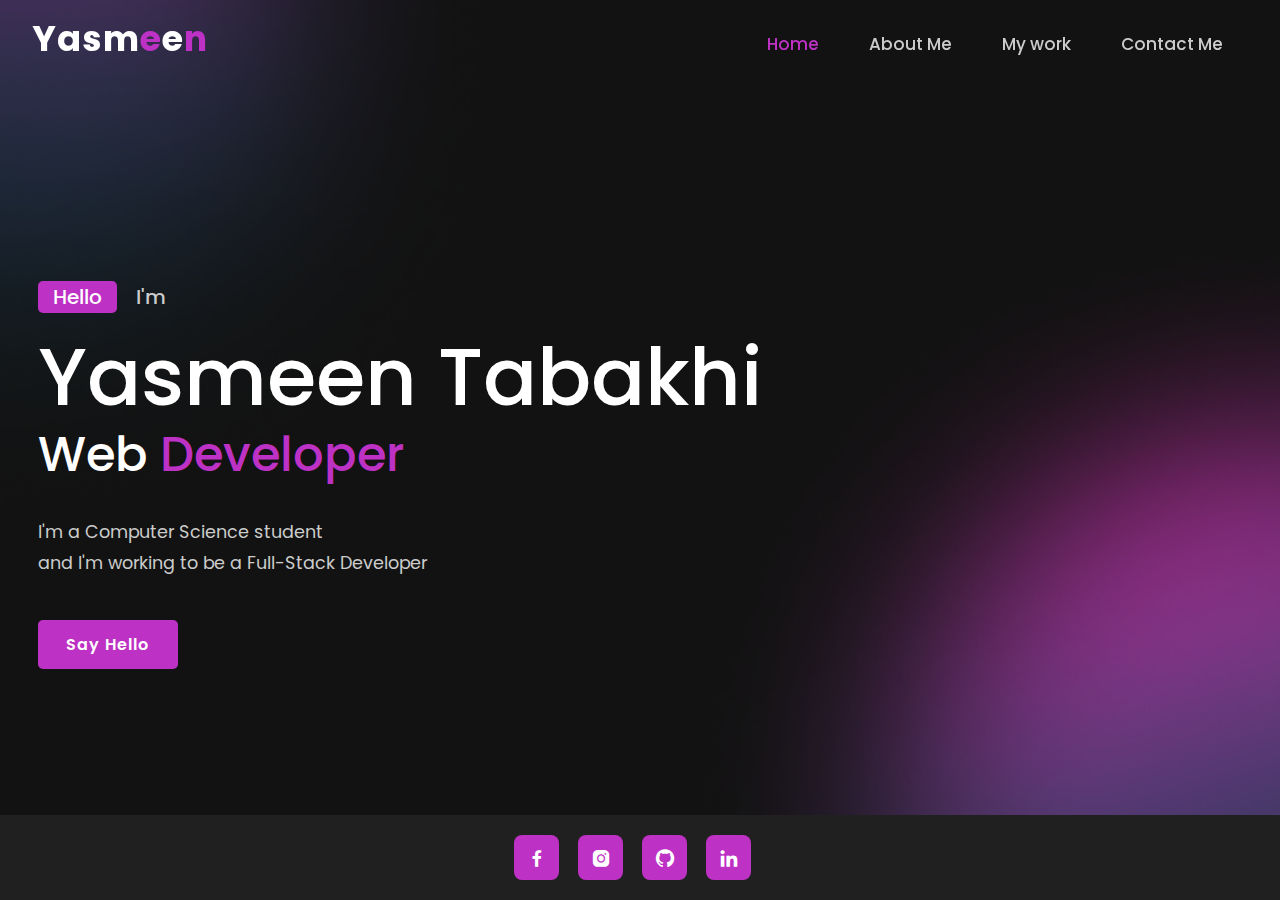
<file: index.html>
<!DOCTYPE html>
<html lang="en">
<head>
    <meta charset="UTF-8">
    <meta http-equiv="X-UA-Compatible" content="IE=edge">
    <meta name="viewport" content="width=device-width, initial-scale=1.0">
    <title>Portfolio | Yasmeen Tabakhi</title>
    <!-- Main css file  -->
    <link rel="stylesheet" type="text/css" href="css/style.css">
    <!-- Main icon  -->
    <link rel="icon" type="image/x-icon" href="images/yt-low-resolution-logo-black-on-white-background.png">
    <!-- Box icons  -->
    <link rel="stylesheet"
    href="https://unpkg.com/boxicons@latest/css/boxicons.min.css">
    <!-- Google fonts  -->
    <link rel="preconnect" href="https://fonts.googleapis.com">
    <link rel="preconnect" href="https://fonts.gstatic.com" crossorigin>
    <link href="https://fonts.googleapis.com/css2?family=Alkatra:wght@400;500&family=Delicious+Handrawn&family=Poppins:wght@300;400;500;600;700;800;900&family=Shadows+Into+Light&family=Work+Sans:wght@200;300;400;500;600;700;800&display=swap" rel="stylesheet">
</head>
<body>
    
    <!-- start header  -->
    <header>
        <a href="#" class="logo">Yasm<span>e</span>e<span>n</span></a>
        <ul class="navlist">
            <li><a href="index.html" class="active">Home</a></li>
            <li><a href="about.html">About Me</a></li>
            <li><a href="work.html">My work</a></li>
            <li><a href="contact.html">Contact Me</a></li>
        </ul>
        <div class="bx bx-menu" id="menu-icon"></div>
    </header>
    <!-- end header  -->
    <!-- start home section  -->
    <section class="home" id="home">
        <div class="home-text">
            <div class="slide">
                <span class="one">Hello</span>
                <span class="two">I'm</span>
            </div>
            <h1>Yasmeen Tabakhi</h1>
            <h3>Web <span>Developer</span></h3>
            <p>I'm a Computer Science student <br> and I'm working to be a Full-Stack Developer</p>
            <div class="button">
                <a href="contact.html" class="btn">Say Hello</a>
                
            </div>
        </div>
    </section>
    <!-- end home section  -->

    <footer>
        <div class="contact-icons">
            <a href="https://www.facebook.com/yasmeen.tbakhi.3/" target="_blank"><i class='bx bxl-facebook' ></i></a>
            <a href="https://www.instagram.com/yasmeent1/" target="_blank"><i class='bx bxl-instagram-alt' ></i></a>
            <a href="https://github.com/YasmeenTabakhi" target="_blank"><i class='bx bxl-github' ></i></a>
            <a href="https://www.linkedin.com/in/yasmeen-tabakhi/" target="_blank"><i class='bx bxl-linkedin' ></i></a>
        </div>
    </footer>
    <!-- end contact  -->
    <!-- js link  -->
    <script type="text/javascript" src="js/script.js"></script>
</body>
</html>
</file>
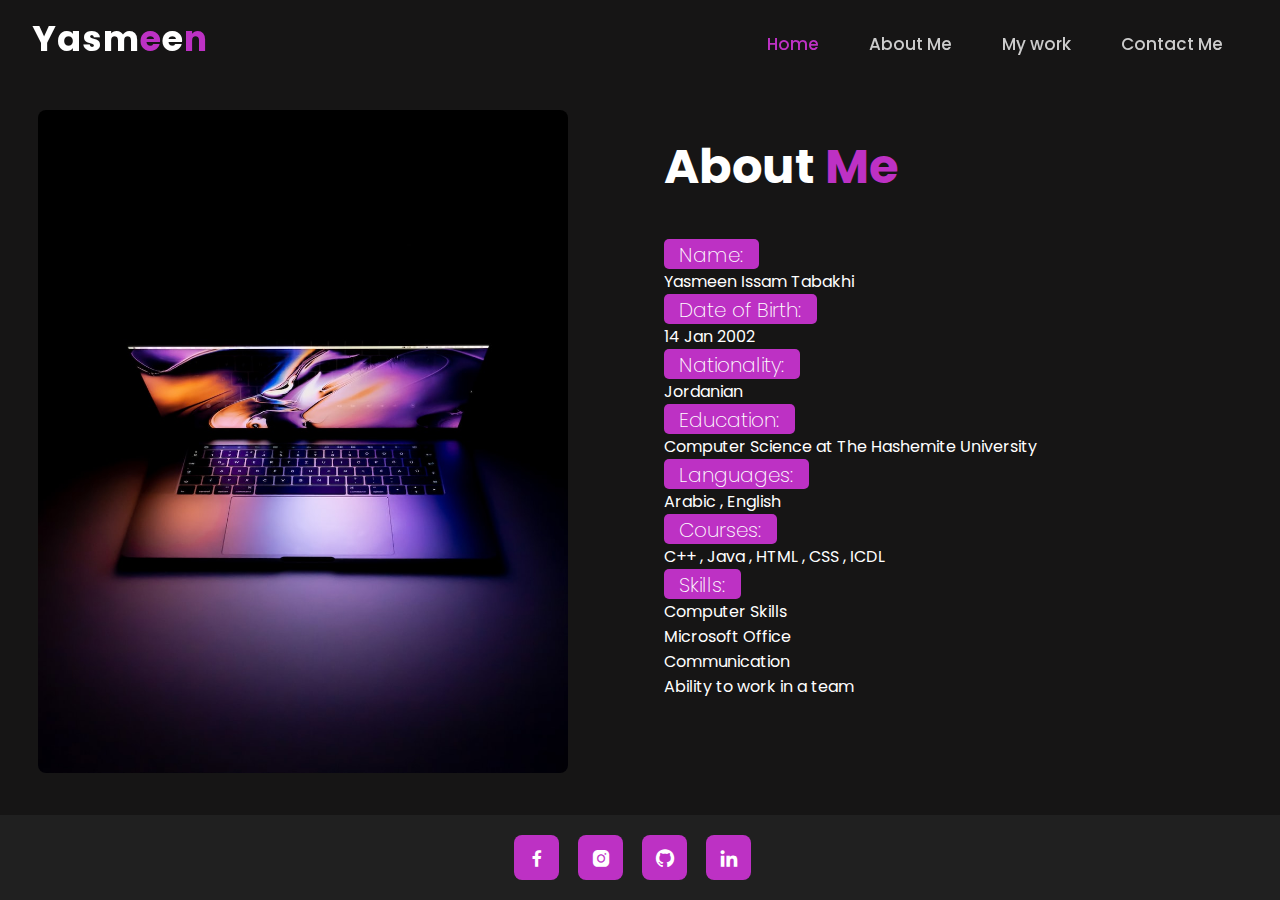
<file: about.html>
<!DOCTYPE html>
<html lang="en">
<head>
    <meta charset="UTF-8">
    <meta http-equiv="X-UA-Compatible" content="IE=edge">
    <meta name="viewport" content="width=device-width, initial-scale=1.0">
    <title>Portfolio | Yasmeen Tabakhi</title>
    <!-- Main css file  -->
    <link rel="stylesheet" type="text/css" href="css/style.css">
    <!-- Main icon  -->
    <link rel="icon" type="image/x-icon" href="images/yt-low-resolution-logo-black-on-white-background.png">
    <!-- Box icons  -->
    <link rel="stylesheet"
    href="https://unpkg.com/boxicons@latest/css/boxicons.min.css">
    <!-- Google fonts  -->
    <link rel="preconnect" href="https://fonts.googleapis.com">
    <link rel="preconnect" href="https://fonts.gstatic.com" crossorigin>
    <link href="https://fonts.googleapis.com/css2?family=Alkatra:wght@400;500&family=Delicious+Handrawn&family=Poppins:wght@300;400;500;600;700;800;900&family=Shadows+Into+Light&family=Work+Sans:wght@200;300;400;500;600;700;800&display=swap" rel="stylesheet">

</head>
<body>
    <!-- start header  -->
    <header>
        <a href="#" class="logo">Yasm<span>e</span>e<span>n</span></a>
        <ul class="navlist">
            <li><a href="index.html" class="active">Home</a></li>
            <li><a href="about.html">About Me</a></li>
            <li><a href="work.html">My work</a></li>
            <li><a href="contact.html">Contact Me</a></li>
        </ul>
        <div class="bx bx-menu" id="menu-icon"></div>
    </header>
    <!-- end header  -->
    <!-- start about  -->
    <section class="about" id="about">
        <div class="about-img">
            <img src="images/about.jpg" alt="">
        </div>
        <div class="about-text">
            <h2>About <span>Me</span></h2>
            <p>
                <dl>
                    <dt><span class="li">Name:</span> </dt>
                    <dd>Yasmeen Issam Tabakhi</dd>
                    <dt><span class="li">Date of Birth:</span></dt>
                    <dd> 14 Jan 2002</dd>
                    <dt><span class="li">Nationality:</span> </dt>
                    <dd>Jordanian</dd>
                    <dt><span class="li">Education:</span> </dt>
                    <dd>Computer Science at The Hashemite University</dd>
                    <dt><span class="li">Languages:</span></dt>
                    <dd> Arabic , English</dd>
                    <dt><span class="li">Courses:</span></dt>
                    <dd>C++ , Java , HTML , CSS , ICDL</dd>
                    <dt><span class="li">Skills:</span></dt>
                    <dd>Computer Skills</dd>
                    <dd>Microsoft Office</dd>
                    <dd>Communication</dd>
                    <dd>Ability to work in a team</dd>
                </dl>
            </p>
        </div>
    </section>
    <!-- end about  -->
    <!-- start footer  -->
    <footer>
        <div class="contact-icons">
            <a href="https://www.facebook.com/yasmeen.tbakhi.3/" target="_blank"><i class='bx bxl-facebook' ></i></a>
            <a href="https://www.instagram.com/yasmeent1/" target="_blank"><i class='bx bxl-instagram-alt' ></i></a>
            <a href="https://github.com/YasmeenTabakhi" target="_blank"><i class='bx bxl-github' ></i></a>
            <a href="https://www.linkedin.com/in/yasmeen-tabakhi/" target="_blank"><i class='bx bxl-linkedin' ></i></a>
        </div>
    </footer>
    <!-- end footer  -->
        <!-- js link  -->
        <script type="text/javascript" src="js/script.js"></script>
</body>
</html>
</file>
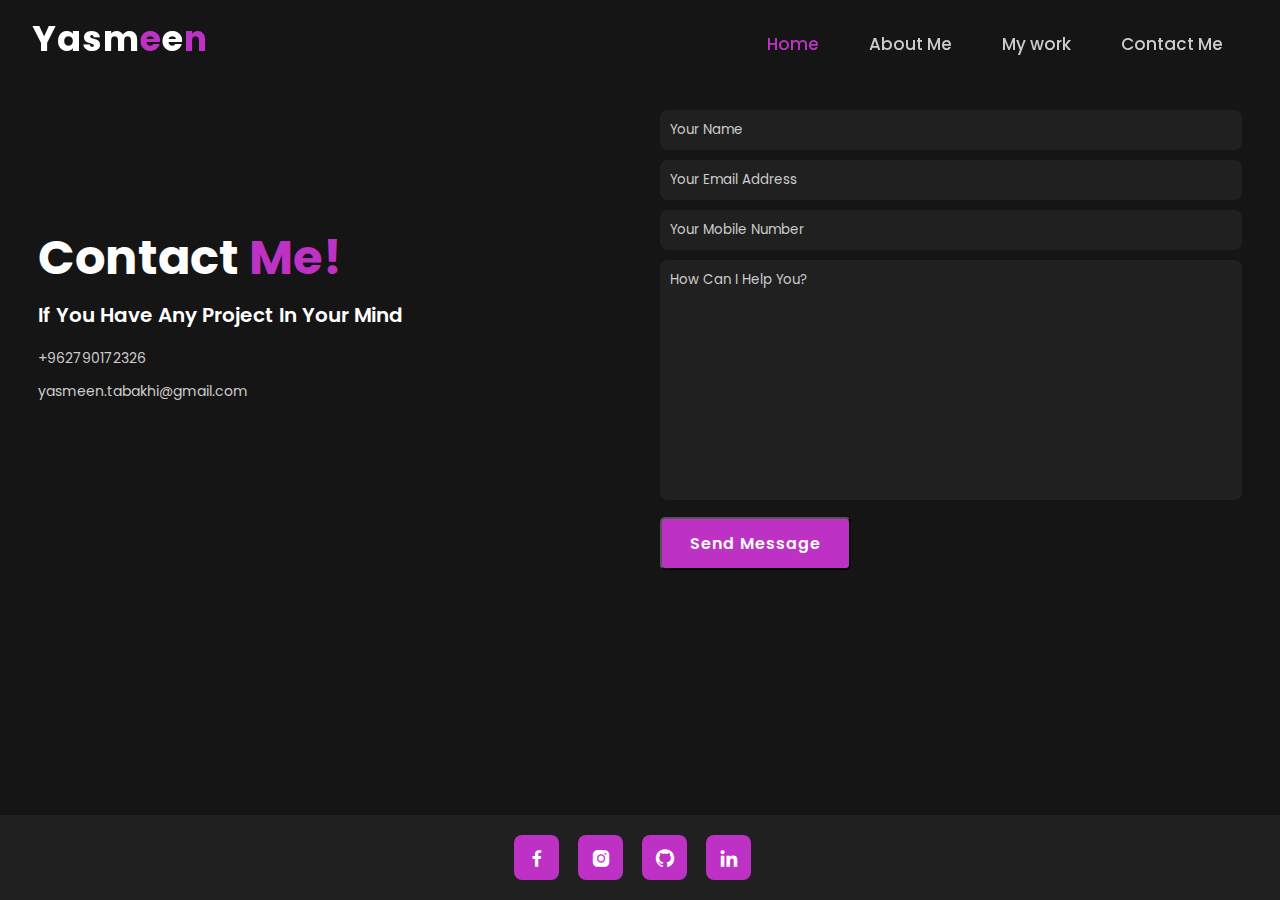
<file: contact.html>
<!DOCTYPE html>
<html lang="en">
	<head>
		<meta charset="UTF-8" />
		<meta http-equiv="X-UA-Compatible" content="IE=edge" />
		<meta name="viewport" content="width=device-width, initial-scale=1.0" />
		<title>Portfolio | Yasmeen Tabakhi</title>
		<!-- Main css file  -->
		<link rel="stylesheet" type="text/css" href="css/style.css" />
		<!-- Main icon  -->
		<link
			rel="icon"
			type="image/x-icon"
			href="images/yt-low-resolution-logo-black-on-white-background.png"
		/>
		<!-- Box icons  -->
		<link
			rel="stylesheet"
			href="https://unpkg.com/boxicons@latest/css/boxicons.min.css"
		/>
		<!-- Google fonts  -->
		<link rel="preconnect" href="https://fonts.googleapis.com" />
		<link rel="preconnect" href="https://fonts.gstatic.com" crossorigin />
		<link
			href="https://fonts.googleapis.com/css2?family=Alkatra:wght@400;500&family=Delicious+Handrawn&family=Poppins:wght@300;400;500;600;700;800;900&family=Shadows+Into+Light&family=Work+Sans:wght@200;300;400;500;600;700;800&display=swap"
			rel="stylesheet"
		/>
		<!-- bootstrab  -->
		<link
			href="https://cdn.jsdelivr.net/npm/bootstrap@5.3.0-alpha3/dist/css/bootstrap.min.css"
			rel="stylesheet"
			integrity="sha384-KK94CHFLLe+nY2dmCWGMq91rCGa5gtU4k92HdvYe+M/SXH301p5ILy+dN9+nJOZ"
			crossorigin="anonymous"
		/>
		<script
			src="https://cdn.jsdelivr.net/npm/bootstrap@5.3.0-alpha3/dist/js/bootstrap.bundle.min.js"
			integrity="sha384-ENjdO4Dr2bkBIFxQpeoTz1HIcje39Wm4jDKdf19U8gI4ddQ3GYNS7TKfAdVQSZe"
			crossorigin="anonymous"
		></script>
	</head>
	<body>
		<!-- start header  -->
		<header>
			<a href="#" class="logo">Yasm<span>e</span>e<span>n</span></a>
			<ul class="navlist">
				<li><a href="index.html" class="active">Home</a></li>
				<li><a href="about.html">About Me</a></li>
				<li><a href="work.html">My work</a></li>
				<li><a href="contact.html">Contact Me</a></li>
			</ul>
			<div class="bx bx-menu" id="menu-icon"></div>
		</header>
		<!-- end header  -->
		<!-- Start contact  -->
		<section class="contact" id="contact">
			<div class="contact-text">
				<h2>Contact <span>Me!</span></h2>
				<h4>If You Have Any Project In Your Mind</h4>
				<div class="list">
					<li>+962790172326</li>
					<li>yasmeen.tabakhi@gmail.com</li>
				</div>
			</div>
			<div class="contact-form">
				<form action="">
					<input type="text" placeholder="Your Name" required />
					<input type="email" placeholder="Your Email Address" required />
					<input type="text" placeholder="Your Mobile Number" required />
					<textarea
						name=""
						id=""
						cols="35"
						rows="10"
						placeholder="How Can I Help You?"
						required
					></textarea>
					<button type="button" class="btn btn-secondary">Send Message</button>
				</form>
			</div>
		</section>

		<footer>
			<div class="contact-icons">
				<a href="https://www.facebook.com/yasmeen.tbakhi.3/" target="_blank"
					><i class="bx bxl-facebook"></i
				></a>
				<a href="https://www.instagram.com/yasmeent1/" target="_blank"
					><i class="bx bxl-instagram-alt"></i
				></a>
				<a href="https://github.com/YasmeenTabakhi" target="_blank"
					><i class="bx bxl-github"></i
				></a>
				<a href="https://www.linkedin.com/in/yasmeen-tabakhi/" target="_blank"
					><i class="bx bxl-linkedin"></i
				></a>
			</div>
		</footer>
		<!-- end contact  -->
		<!-- js link  -->
		<script type="text/javascript" src="js/script.js"></script>
	</body>
</html>
</file>
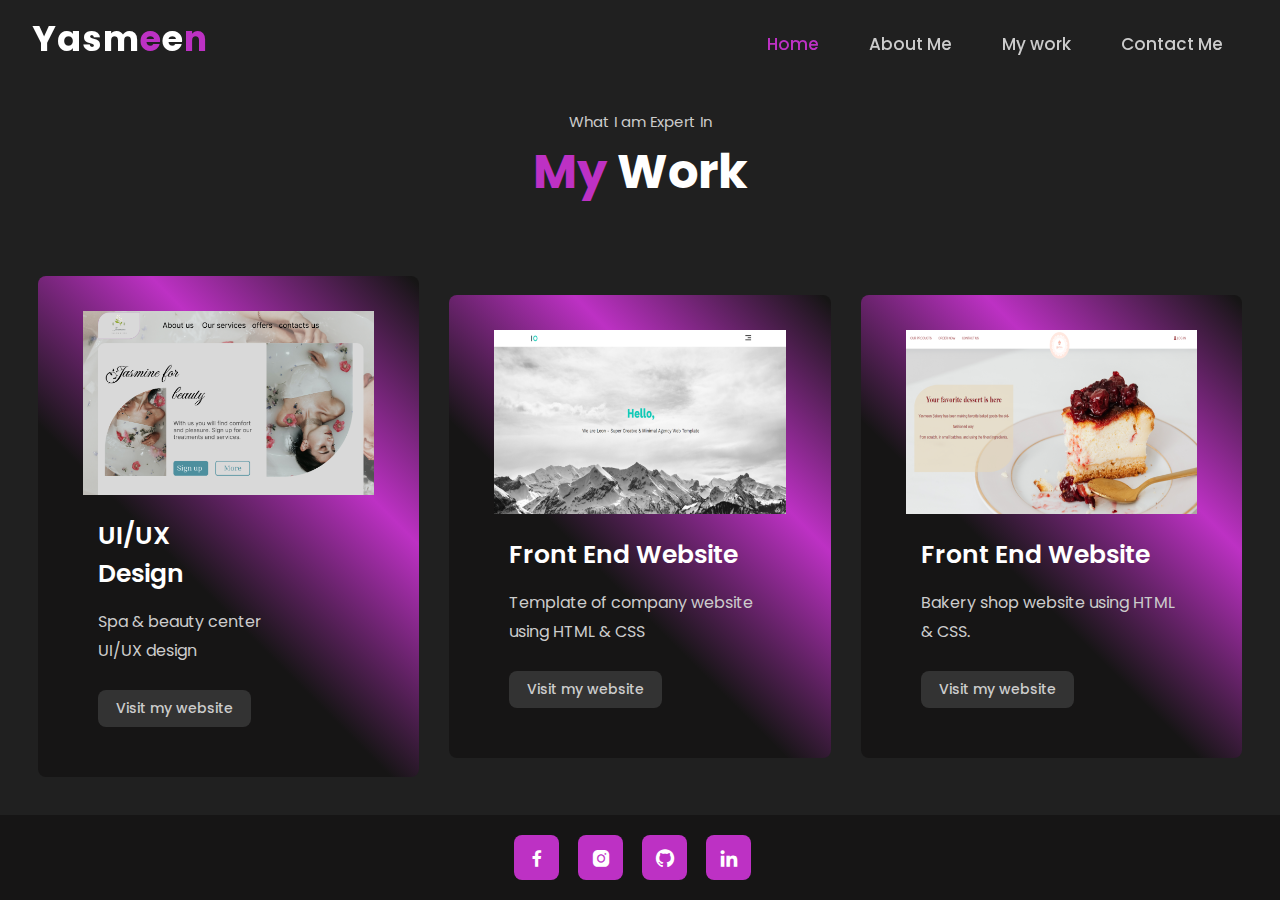
<file: work.html>
<!DOCTYPE html>
<html lang="en">
	<head>
		<meta charset="UTF-8" />
		<meta http-equiv="X-UA-Compatible" content="IE=edge" />
		<meta name="viewport" content="width=device-width, initial-scale=1.0" />
		<title>Portfolio | Yasmeen Tabakhi</title>
		<!-- Main css file  -->
		<link rel="stylesheet" type="text/css" href="css/style.css" />
        <!-- Main icon  -->
        <link rel="icon" type="image/x-icon" href="images/yt-low-resolution-logo-black-on-white-background.png">
		<!-- Box icons  -->
		<link
			rel="stylesheet"
			href="https://unpkg.com/boxicons@latest/css/boxicons.min.css"
		/>
		<!-- Google fonts  -->
		<link rel="preconnect" href="https://fonts.googleapis.com" />
		<link rel="preconnect" href="https://fonts.gstatic.com" crossorigin />
		<link
			href="https://fonts.googleapis.com/css2?family=Alkatra:wght@400;500&family=Delicious+Handrawn&family=Poppins:wght@300;400;500;600;700;800;900&family=Shadows+Into+Light&family=Work+Sans:wght@200;300;400;500;600;700;800&display=swap"
			rel="stylesheet"
		/>

	</head>
	<body>
		<!-- start header  -->
		<header>
			<a href="#" class="logo">Yasm<span>e</span>e<span>n</span></a>
			<ul class="navlist">
				<li><a href="index.html" class="active">Home</a></li>
				<li><a href="about.html">About Me</a></li>
				<li><a href="work.html">My work</a></li>
				<li><a href="contact.html">Contact Me</a></li>
			</ul>
			<div class="bx bx-menu" id="menu-icon"></div>
		</header>
		<!-- end header  -->

		<!-- start Portfolio -->
		<section class="portfolio" id="work">
			<div class="main-text">
				<p>What I am Expert In</p>
				<h2><span>My</span> Work</h2>
			</div>
			<div class="portfolio-content">
				<div class="card">
					<img src="images/spa.png" alt="" />
					<div class="info">
						<h3>
							UI/UX <br />
							Design
						</h3>
						<p>
							Spa & beauty center <br />
							UI/UX design
						</p>
						<a
							href="https://www.figma.com/proto/RenOEi6gMeQy91z2LOzSl2/Jasmine---Desktop?node-id=1-3&scaling=scale-down&page-id=0%3A1"
							target="_blank"
							class="read"
							>Visit my website</a
						>
					</div>
				</div>
				<div class="card">
					<img src="images/template.png" alt="" />
					<div class="info">
						<h3>Front End Website</h3>
						<p>Template of company website using HTML & CSS</p>
						<a
							href="https://github.com/YasmeenTabakhi/Template1"
							target="_blank"
							class="read"
							>Visit my website</a
						>
					</div>
				</div>
				<div class="card">
					<img src="images/bakery.png" alt="" />
					<div class="info">
						<h3>Front End Website</h3>
						<p>Bakery shop website using HTML & CSS.</p>
						<a
							href="https://github.com/YasmeenTabakhi/Bakery"
							target="_blank"
							class="read"
							>Visit my website</a
						>
					</div>
				</div>
			</div>
		</section>
		<!-- end Portfolio -->
		<footer style="background-color: #161515">
			<div class="contact-icons">
				<a href="https://www.facebook.com/yasmeen.tbakhi.3/" target="_blank"
					><i class="bx bxl-facebook"></i
				></a>
				<a href="https://www.instagram.com/yasmeent1/" target="_blank"
					><i class="bx bxl-instagram-alt"></i
				></a>
				<a href="https://github.com/YasmeenTabakhi" target="_blank"
					><i class="bx bxl-github"></i
				></a>
				<a href="https://www.linkedin.com/in/yasmeen-tabakhi/" target="_blank"
					><i class="bx bxl-linkedin"></i
				></a>
                
			</div>
		</footer>
		<!-- end contact  -->
		<!-- js link  -->
		<script type="text/javascript" src="js/script.js"></script>
	</body>
</html>
</file>
<file: css/style.css>
* {
    padding: 0;
    margin: 0;
    box-sizing: border-box;
    font-family: 'Poppins', sans-serif;
    text-decoration: none;
    list-style: none;
    scroll-behavior: smooth;
}

:root {
    --bg-color: #161515;
    --second-bg-color: #202020;
    --text-color: #fff;
    --second-color: #ccc;
    --main-color: #bd31c4;
    --big-font: 5rem;
    --h2-font: 3rem;
    --p-font: 1.1rem;
}

body {
    background-color: var(--bg-color);
    color: var(--text-color);
}
/* start header  */
header {
    position: fixed;
    width: 100%;
    top: 0;
    right: 0;
    z-index: 1000;
    display: flex;
    align-items: center;
    justify-content: space-between;
    background: transparent;
    padding: 20px 15%;
    border-bottom: 1px solid transparent;
    transition: all .45s ease;
}

.logo {
    color: var(--text-color);
    font-size: 35px;
    font-weight: 700;
    letter-spacing: 1px;
}

span {
    color: var(--main-color);
}

.navlist {
    display: flex;
}

.navlist a {
    color: var(--second-color);
    font-size: 17px;
    font-weight: 500;
    margin: 0 25px;
    transition: all 0.45s ease;
}

.navlist a:hover {
    color: var(--main-color);
}

.navlist a.active {
    color: var(--main-color);
}

#menu-icon {
    font-size: 35px;
    color: var(--text-color);
    z-index: 10001;
    cursor: pointer;
    margin-left: 25px;
    display: none;
}

section {
    padding: 160px 15% 120px;
}

.home {
    position: relative;
    height: 100vh;
    width: 100%;
    background-image: url(../images/Screenshot\ 2023-04-07\ 144859.png);
    background-size: cover;
    background-position: center;
    display: flex;
    align-items: center;
    justify-content: flex-start;
}

.slide {
    margin-bottom: 20px;
}

.one {
    display: inline-block;
    margin-right: 15px;
    height: 32px;
    padding: 0 15px;
    line-height: 32px;
    font-size: 20px;
    font-weight: 500;
    border-radius: 5px;
    background-color: var(--main-color);
    color: var(--text-color);
}

.two {
    display: inline-block;
    color: var(--second-color);
    font-size: 20px;
    font-weight: 500;
}

.home-text h1 {
    font-size: var(--big-font);
    font-weight: 500;
    color: var(--text-color);
    line-height: 1.1;
    margin: 0 0 8px;
}

.home-text h3 {
    color: var(--text-color);
    margin: 0 0 35px;
    font-size: 3rem;
    font-weight: 500;
    line-height: 1.1;
}

.home-text p {
    color: var(--second-color);
    font-size: var(--p-font);
    line-height: 1.8;
    margin-bottom: 40px;
}

.btn {
    display: inline-block;
    padding: 12px 28px;
    background-color: var(--main-color);
    border-radius: 5px;
    color: var(--text-color);
    font-size: 1rem;
    letter-spacing: 1px;
    font-weight: 600;
    transition: all 0.45 ease;
}

.btn:hover {
    transform: scale(0.9);
}

header.sticky {
    background-color: var(--bg-color);
    border-bottom: 1px solid #ffffff1a;
    padding: 12px 15%;
}
/* end header  */
/* start about */

ul {
    margin-top: 15px;
}

ul li {
    margin-bottom: 4px;
}

dl .li {
    display: inline-block;
    margin-right: 15px;
    height: 30px;
    padding: 0 15px;
    line-height: 32px;
    font-size: 20px;
    font-weight: 200;
    border-radius: 5px;
    background-color: var(--main-color);
    color: var(--text-color);
}

.about {
    display: grid;
    grid-template-columns: repeat(2, 1fr);
    align-items: center;
    gap: 3rem;
}

.about .about-img img {
    max-width: 530px;
    height: auto;
    width: 100%;
    border-radius: 8px;
}

.about-text h2 {
    font-size: var(--h2-font);
    line-height: 1;
}

.about-text p {
    color: var(--second-color);
    font-size: var(--p-font);
    line-height: 1.8;
    margin-bottom: 3rem;
}
/* end about */

/* start portfolio  */
.portfolio {
    background-color: var(--second-bg-color);
}

.main-text {
    text-align: center;
}
.main-text p {
    color: var(--second-color);
    font-size: 15px;
    margin-bottom: 15px;
}
.main-text h2 {
    font-size: var(--h2-font);
    line-height: 1;
}
.portfolio .portfolio-content {
    display: grid;
    grid-template-columns: repeat(auto-fit, minmax(250px, auto));
    grid-gap: 30px;
    margin-top: 80px;
    align-items: center;
}

.portfolio .portfolio-content .card {
    background-color: var(--bg-color);
    padding: 35px 45px;
    border-radius: 8px;
    transition: all 0.45 ease;
}
.card {
    background: linear-gradient(
        45deg,
        transparent 40%,
        var(--main-color),
        transparent 99%)
}
.card h3 {
    font-size: 25px;
    font-weight: 600;
    color: var(--text-color);
    margin-bottom: 15px;
}

.card p {
    color: var(--second-color);
    font-size: 1rem;
    line-height: 1.8;
    margin-bottom: 25px;
}
.portfolio .portfolio-content .card img {
    max-width: 100%;
}

.portfolio .portfolio-content .card .info {
    padding: 15px;
}
.read {
    display: inline-block;
    padding: 8px 18px;
    background-color: #333333;
    color: var(--second-color);
    font-size: 14px;
    font-weight: 500;
    border-radius: 8px;
    transition:all 0.45 ease;
}
.read:hover {
    letter-spacing: 1px;
    background-color: #ffffff99;
    color: var(--text-color);
}
.card:hover {
    transform: translateY(-8px);
}

/* end portfolio  */

/* start contact */
.contact {
    background-color: var(--bg-color);
    display: grid;
    grid-template-columns: repeat(2,1fr);
    align-items: center;
    gap: 2.5rem;
}
.contact-text h4 {
    color: var(--text-color);
    margin: 18px 0;
    font-size: 20px;
    font-weight: 600;
}
.contact-text h2 {
    font-size: var(--h2-font);
    line-height: 1;
}
.list {
    margin-bottom: 2.8rem;
}
.list li {
    margin-bottom: 12px;
    color: var(--second-color);
    font-size: 14px;
}

.contact-form form {
    position: relative;
}
.contact-form form input,textarea{
    width: 100%;
    padding: 10px;
    background-color: var(--second-bg-color);
    color: var(--text-color);
    border: none;
    outline: none;
    border-radius: 8px;
    margin-bottom: 10px;
}
.contact-form textarea {
    resize: none;
    height: 240px;
}

.contact-form .submit {
    display: inline-block;
    font-size: 16px;
    background-color: var(--main-color);
    color: var(--text-color);
    width: 160px;
    transition: all 0.45s ease;
}
.contact-form .submit:hover {
    transform: scale(1.1);
    cursor: pointer;

}
::placeholder{
    color: var(--second-color);
}
/* end contact */

/* start footer  */
footer {
    padding: 20px;
    display: flex;
    justify-content: center;
    background-color: var(--second-bg-color);
    position: fixed;
    bottom: 0;
    width: 100%;
}
.contact-icons i {
    height: 45px;
    width: 45px;
    background-color: var(--main-color);
    color: var(--text-color);
    font-size: 22px;
    display: inline-flex;
    justify-content: center;
    align-items: center;
    border-radius: 8px;
    margin-right: 15px;
    transition: all 0.45 ease;
}
.contact-icons i:hover {
    background-color: var(--text-color);
    color: var(--main-color);
}

/* end footer  */

@media (max-width: 1480px){
    header {
        padding: 12px 2.5%;
        transition: 0.1s;
    }
    header.sticky {
        padding: 10px 2.5%;
        transition: 0.1s;
    }
    section {
        padding: 110px 3% 60px;
    }
}
@media (max-width: 1110px){
    :root {
        --big-font: 4rem;
        --h2-font: 2.5rem;
        --p-font: 1rem;
        transition: 0.1s;;
    }
    .home-text h3 {
        font-size: 2.5rem;
    }
    .home{
        height: 87vh;
    }
}
@media (max-width: 920px){
    .about{
        grid-template-columns: 1fr;
    }
    .about-img{
        text-align: center;
        order: 2;
    }
    .about-img img {
        height: auto;
        max-width: 100%;
        width: 100%;
    }
    .contact {
        grid-template-columns: 1fr;
    }
}

@media (max-width: 840px){
    #menu-icon{
        display:block;
    }
    .navlist {
        position: absolute;
        top: 100%;
        right: 0;
        left: 0;
        display: flex;
        flex-direction: column;
        background-color: var(--bg-color);
        transition: all 0.45 ease;
    }
    .navlist a {
        display: block;
        margin: 17px;
        font-size: 20px;
        transition: all 0.45 all;
        color: var(--text-color);
    }
    .navlist a:hover {
        color: var(--main-color);
    }
    .navlist a.active {
        color: var(--text-color);
    }
    .navlist{
        top: -1000%;
    }
    header:hover .navlist{
        top: 100%;
    }
}
</file>
